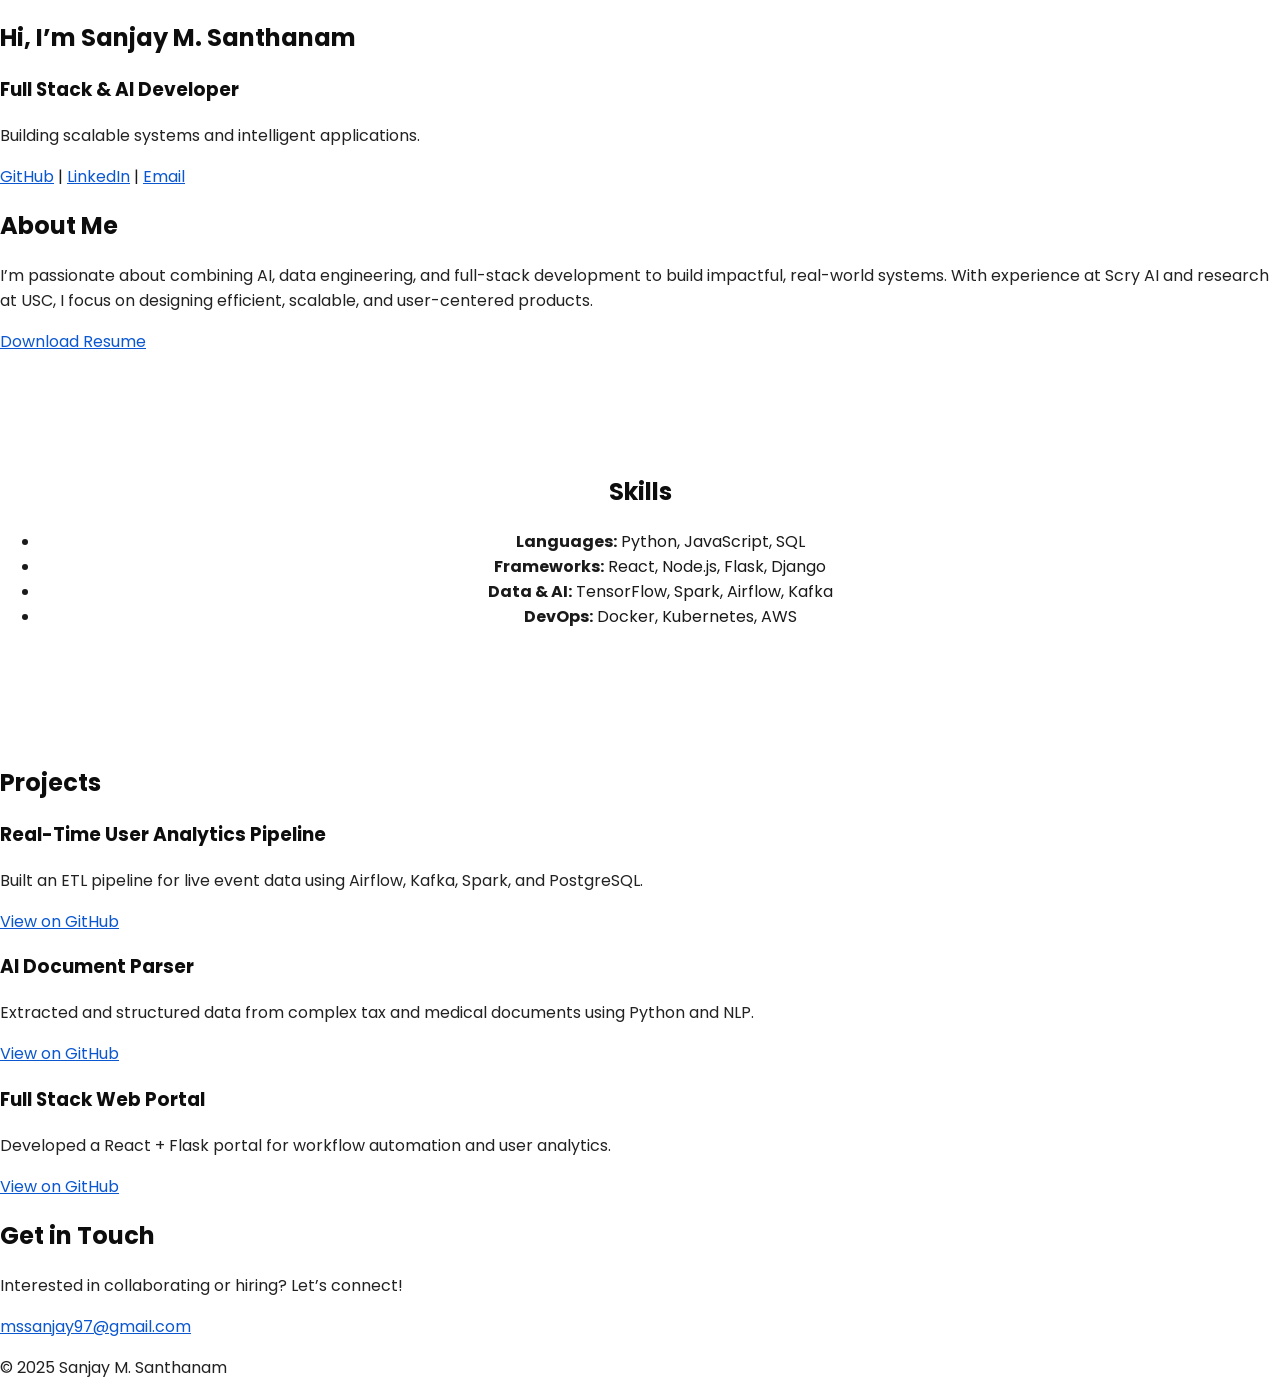
<file: asdfgf.html>
<!DOCTYPE html>
<html lang="en">
<head>
  <meta charset="UTF-8" />
  <meta name="viewport" content="width=device-width, initial-scale=1.0" />
  <title>Sanjay M. Santhanam | Full Stack & AI Developer</title>
  <link rel="stylesheet" href="style.css" />
  <link rel="icon" href="assets/favicon.png" />
</head>

<body>
  <!-- Hero Section -->
  <section id="hero">
    <h1>Hi, I’m <span class="highlight">Sanjay M. Santhanam</span></h1>
    <h3>Full Stack & AI Developer</h3>
    <p>Building scalable systems and intelligent applications.</p>
    <div class="social-links">
      <a href="https://github.com/mssanjay97" target="_blank">GitHub</a> |
      <a href="https://linkedin.com/in/mssanjay97" target="_blank">LinkedIn</a> |
      <a href="mailto:mssanjay97@gmail.com">Email</a>
    </div>
  </section>

  <!-- About -->
  <section id="about">
    <h2>About Me</h2>
    <p>I’m passionate about combining AI, data engineering, and full-stack development to build impactful, real-world systems. With experience at Scry AI and research at USC, I focus on designing efficient, scalable, and user-centered products.</p>
    <a href="resume.pdf" class="btn">Download Resume</a>
  </section>

  <!-- Skills -->
  <section id="skills">
    <h2>Skills</h2>
    <ul>
      <li><b>Languages:</b> Python, JavaScript, SQL</li>
      <li><b>Frameworks:</b> React, Node.js, Flask, Django</li>
      <li><b>Data & AI:</b> TensorFlow, Spark, Airflow, Kafka</li>
      <li><b>DevOps:</b> Docker, Kubernetes, AWS</li>
    </ul>
  </section>

  <!-- Projects -->
  <section id="projects">
    <h2>Projects</h2>

    <div class="project">
      <h3>Real-Time User Analytics Pipeline</h3>
      <p>Built an ETL pipeline for live event data using Airflow, Kafka, Spark, and PostgreSQL.</p>
      <a href="https://github.com/mssanjay97/realtime-pipeline" target="_blank">View on GitHub</a>
    </div>

    <div class="project">
      <h3>AI Document Parser</h3>
      <p>Extracted and structured data from complex tax and medical documents using Python and NLP.</p>
      <a href="https://github.com/mssanjay97/doc-parser" target="_blank">View on GitHub</a>
    </div>

    <div class="project">
      <h3>Full Stack Web Portal</h3>
      <p>Developed a React + Flask portal for workflow automation and user analytics.</p>
      <a href="https://github.com/mssanjay97/web-portal" target="_blank">View on GitHub</a>
    </div>
  </section>

  <!-- Contact -->
  <section id="contact">
    <h2>Get in Touch</h2>
    <p>Interested in collaborating or hiring? Let’s connect!</p>
    <p><a href="mailto:mssanjay97@gmail.com">mssanjay97@gmail.com</a></p>
  </section>

  <footer>
    <p>© 2025 Sanjay M. Santhanam</p>
  </footer>
</body>
</html>
</file>
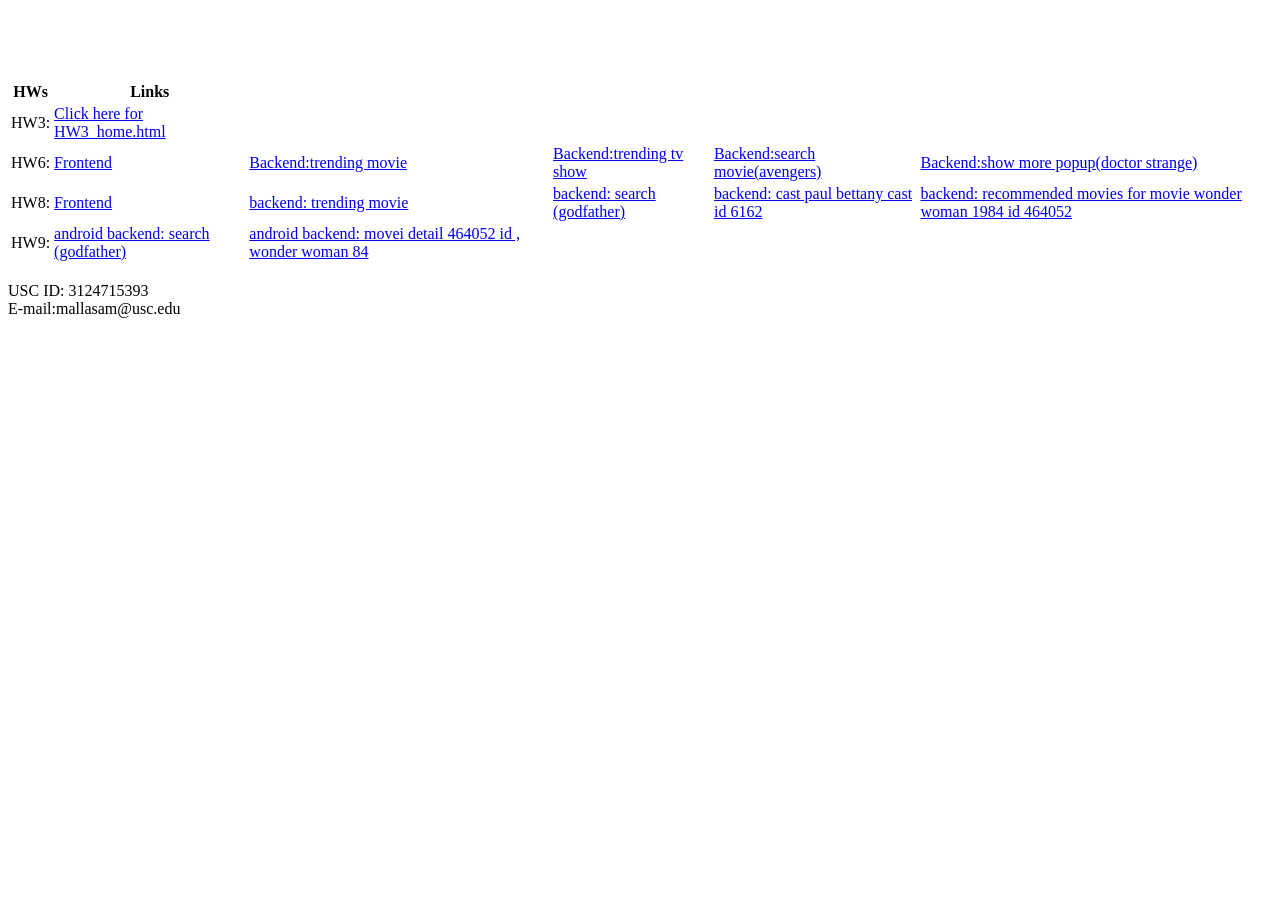
<file: shankaramshankaracharyamkesavambadarayanam.html>
<html>
<body>

<table>
<tr>
<th>HWs</th>
    <th>Links</th>
</tr>
<tr>
    <td>HW3:</td>
    <td><a href="https://mssanjay97.github.io/prajnanam_brahma_hw3/HW3_home.html">Click here for HW3_home.html</a></td>
    </tr>
    <tr>
    <td>HW6:</td>
    <td><a href="https://hw6sanjay.azurewebsites.net/">Frontend</a></td><br>
        <td><a href="https://hw6sanjay.azurewebsites.net/trendmovie" target="_blank">Backend:trending movie</a></td><br>
         <td><a href="https://hw6sanjay.azurewebsites.net/trendshow" target="_blank">Backend:trending tv show</a></td><br>
        <td><a href="https://hw6sanjay.azurewebsites.net/searchmovie/avengers" target="_blank">Backend:search movie(avengers)</a></td><br>
        <td><a href="https://hw6sanjay.azurewebsites.net/moremovie/284052" target="_blank">Backend:show more popup(doctor strange)</a></td>
        
    </tr>
    <tr>
    <td>HW8:</td>
    <td><a href="https://csci571hw8mallasam.uc.r.appspot.com/">Frontend</a></td>
        
        <td><a href="https://csci571hw8sanjay.uc.r.appspot.com/trendmovie">backend: trending movie</a></td>
        
          <td><a href="https://csci571hw8sanjay.uc.r.appspot.com/multisearch/godfather">backend: search (godfather)</a></td>
        
                  <td><a href="https://csci571hw8sanjay.uc.r.appspot.com/castdetails/6162">backend: cast paul bettany cast id 6162</a></td>
        
        
                          <td><a href="https://csci571hw8sanjay.uc.r.appspot.com/recommendmovie/464052">backend: recommended movies for movie wonder woman 1984 id 464052 </a></td>

        
        
    </tr>
    <tr>
    <td>HW9:</td>
    
        <td><a href="https://csci571hw8mallasam.uc.r.appspot.com/multisearch/godfather">android backend: search (godfather)</a></td>
        
                  <td><a href="https://csci571hw8mallasam.uc.r.appspot.com/moviedetail/464052">android backend: movei detail 464052 id , wonder woman 84</a></td>
        
        

        
        
        
    </tr>
</table>
    <br>
    USC ID: 3124715393
    <br>
E-mail:mallasam@usc.edu
</body>
</html>
</file>
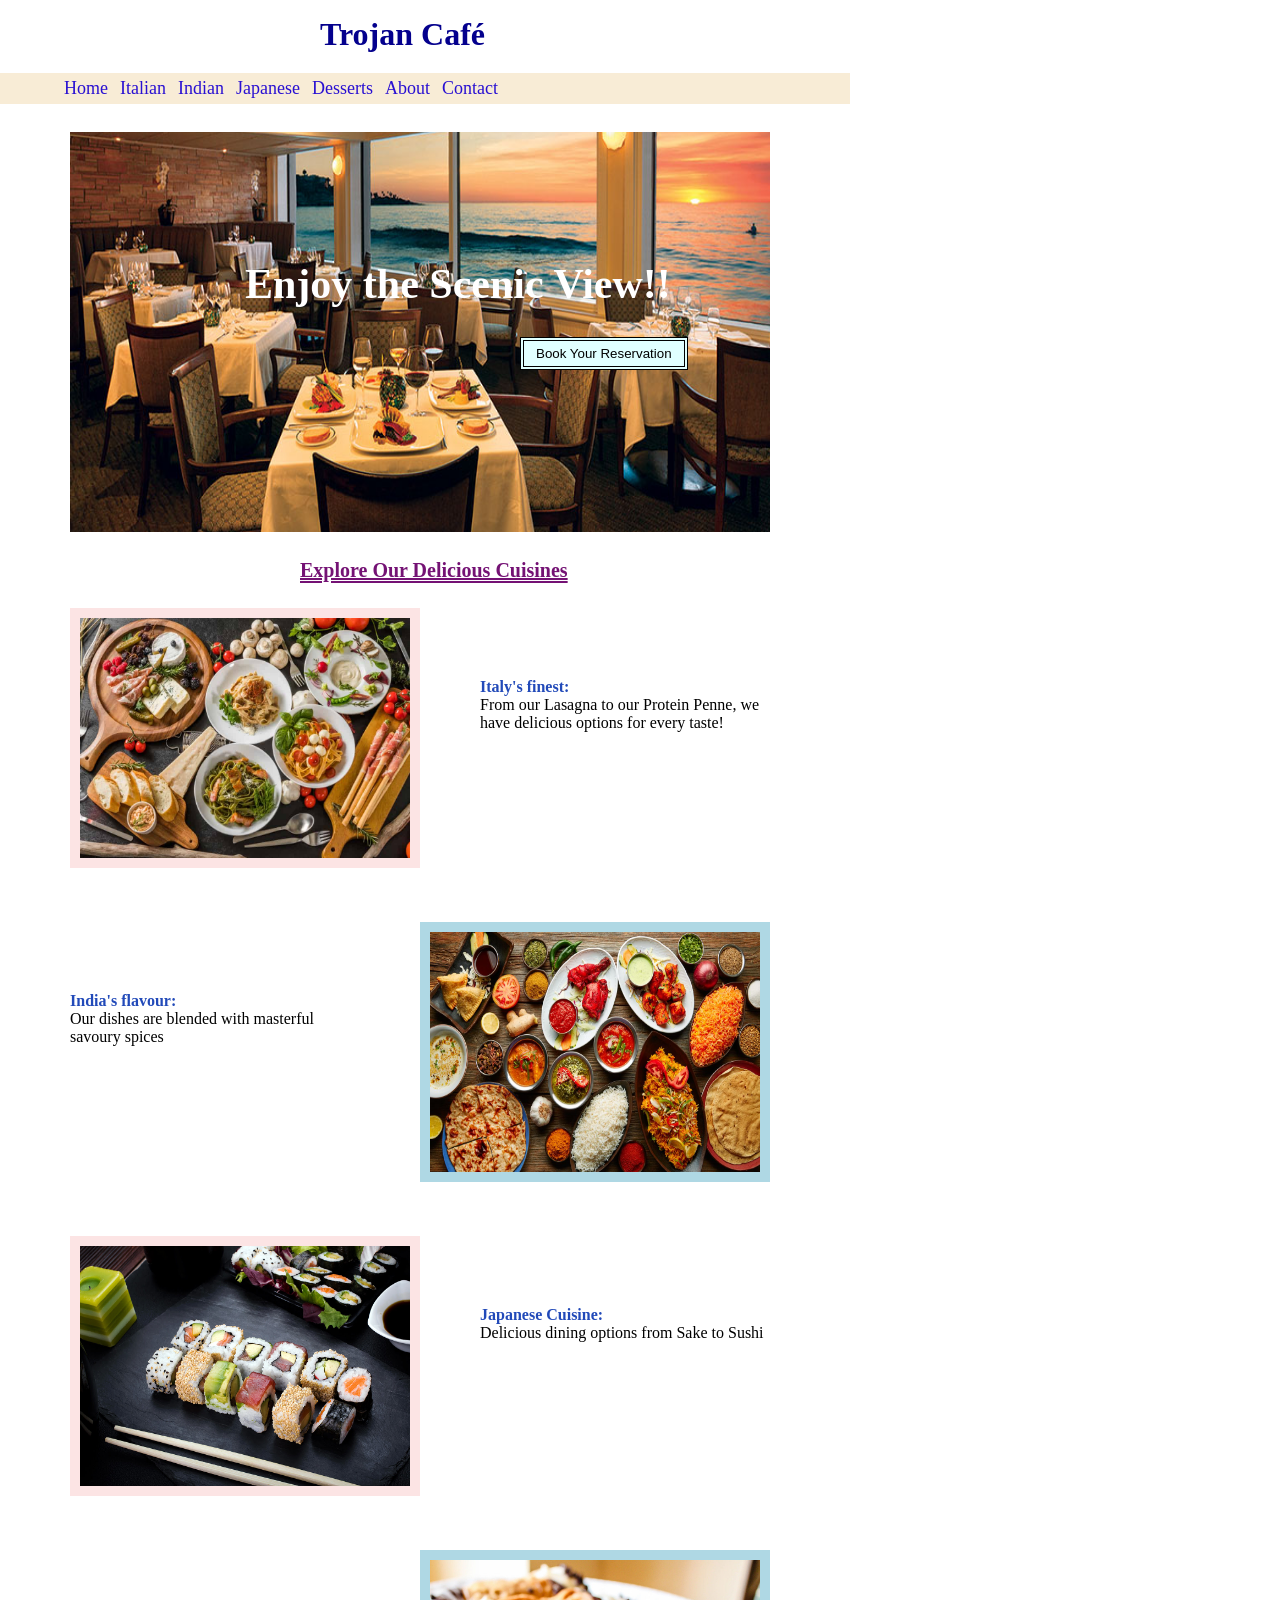
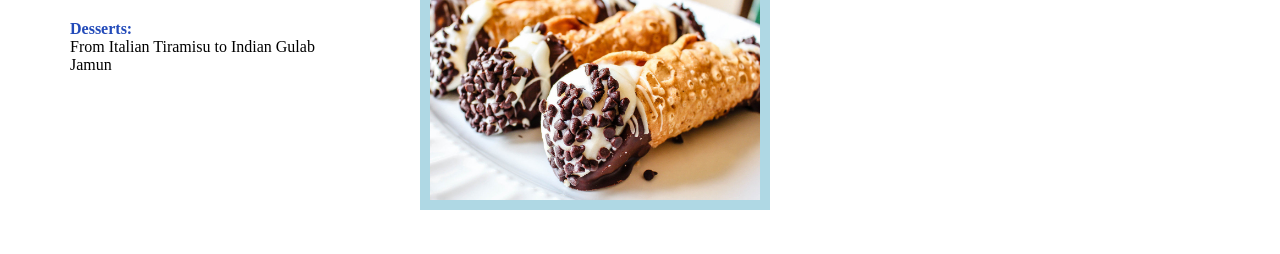
<file: prajnanam_brahma_hw3/HW3_home.html>
<html>
<head>
    <title>Home | Menu</title>
    </head>
<style>
    
    body{
        overflow-x:hidden;
        margin-left:0;
    }
    .texts
    {
         white-space: nowrap;
    /*overflow: hidden;*/
        
    }
    #title{
        color:rgb(4,0,141);
        margin-left:320px;
        padding-top:8px;

        font-weight: bold;
      font-family: 'Times New Roman';
        font-size:32px;
        margin-bottom: 20px;
    }
    
    #nav{
        display:block;
        width:850px;
        background-color: rgb(248,236,214);
        
        
         margin:0 !important;
  padding:0 !important;
        
       margin-bottom:10px;
    }
    
    .ele
    {
        display:inline-block;
        padding:5px 4px;
        font-size:18px;
        text-decoration: none;
        color:rgb(93,84,209);
    }

    
    
    
    
       #first{
        margin-left:60px;
    }
    
    a:link{
        /*color:rgb(80,60,131);*/
        color:rgb(41,16,210);
        /*color:rgb(11,122,235);*/
    }
    
    a:visited{
        /*color:rgb(180,136,156);*/
        
        /*color:rgb(93,67,102);*/
        color:rgb(62,95,102);
    }
  
    
    a:active{
        color:red;
    }
    
    
    .fixed-bg {
    margin:0px 0px 0px 0px;
  background-image: url("Restaurant.jpg");
 /* background-size: 900px 450px ;*/
      background-size: 760px 560px;
     background-position:50px 0px;  
        
          height: 400px;
        width:700px;
  background-attachment: fixed;
 /* background-position: left;*/
  background-repeat: no-repeat;
        
       
     
} 
   
    
       .Relative{
        margin-left: 70px;
           margin-top:10px;
        position:relative;
        
    }
    
    #enjoy
    {
        position: absolute;
  left: 175px;
        top:100px;
        font-size:42px;
        color:white;
       
    }
    
    button
    {position: absolute;
        left: 450px;
        top:205px;
        background-color: lightcyan;
        padding:5px 12px;
        /*
        outline-style: double;
        #outline-width: 2px;
        outline-color:black;
        */
        border-style:double;
        border-color:black;
        border-width:4px; 
        cursor: pointer;
    }
    
    #explore
    {
        
        margin-left:300px;color:rgb(116,18,116);font-family:'Comic Sans MS';font-size:20px; 
       
        
        
    }
    
    .left{
        margin-left:70px;
        margin-top:0px;
       /* height:300px;*/
        position:relative;
    }
    .left img
    {
        width:330px;
        height:240px;
        
        border-width:10px;
        border-color:rgb(252,228,228);
        border-style:solid;
        
    }
    .left .txt
    { display:inline-block;
       width:300px;
        height:190px;
        padding-top:70px;
        padding-left:30px;
         
         
        
        position:absolute;
        left:380px;
    }
    
    .left .heading,.right .heading
    {
       /*font-size:20px;*/
        
        color:rgb(34,74,185);
        font-weight: bold;
    }
    
    
    .right{
        margin-left:70px;
        margin-top:0px;
        /*height:300px;*/
        position:relative;
            
    }
    .right img
    {
        width:330px;
        height:240px;
        
        border-width:10px;
        border-color:rgb(175,216,228);
        border-style:solid;
        
        position:absolute;
        left:350px;
        
    }
    .right .txt
    { display:inline-block;
       width:330px;
        height:190px;
        padding-top:70px;
        
        
        
    }
    
    
    </style>
<body >
    <h1 id="title" id="home" class="texts"><strong>Trojan Café</strong></h1>
    

    <div id="nav"> 
    <a href="HW3_home.html"  id="first" class="ele">Home</a>
  <a href="#italian" class="ele">Italian</a>
  <a href="#indian" class="ele">Indian</a>
  <a href="#japanese" class="ele">Japanese</a>
  <a href="#desserts" class="ele">Desserts</a>
  <a href="welcome.htm" target="_blank" class="ele">About</a>
  <a href="welcome.htm" target="_blank" class="ele">Contact</a>
    
    </div>

 <br>
       
         <div class="Relative">
             <div class="fixed-bg"></div>
              <h1  id="enjoy" class="texts"> Enjoy the Scenic View!!</h1><button class="texts">Book Your Reservation</button> 
           </div>          
    
    <!-- style="padding-bottom:0px;;border-bottom: 5px double;"--> 
    
    
    
   <div id="explore" class="texts"><h4 ><bold style="text-decoration-line: underline; text-decoration-style: double;" >Explore Our Delicious Cuisines</h4> </span></div>
    
    
    
    <div class="left">
    
    <img src="Italian%20Cuisine.jpg" id="italian">
        
        <span class="txt ">
        <span class="heading">Italy's finest:</span>
           <br>
        <span>From our Lasagna to our Protein Penne, we have delicious options for every taste!</span>
        </span>
    </div> 
    
    
    <br><br><br>
    
    
    <div class="right">

    
        
        <span class="txt ">
        <span class="heading">India's flavour:</span>
           <br>
        <span>Our dishes are blended with masterful <br>savoury spices</span>
        </span>
        <img src="Indian%20Cuisine.jpg" id="indian">
    </div> 
    
    <br><br><br>

    
    
    

        <div class="left">
    
    <img src="Japanese%20Cuisine.jpg" id="japanese">
        
        <span class="txt ">
        <span class="heading">Japanese Cuisine:</span>
           <br>
        <span>Delicious dining options from Sake to Sushi</span>
        </span>
    </div> 
    
    
    <br><br><br>
    
    
    <div class="right">

    
        
        <span class="txt ">
        <span class="heading">Desserts:</span>
           <br>
        <span>From Italian Tiramisu to Indian Gulab <br>Jamun</span>
        </span>
        <img src="Desserts.jpg" id="desserts">
    </div> 
    
    <br><br>
    
    
    
    
    
    
    
    </body>
    
</html>
</file>
<file: style.css>
/* Main styles for Sanjay's portfolio (dark, clean, reference-style) */

@import url('https://fonts.googleapis.com/css2?family=Poppins:wght@300;400;600;700&display=swap');

* { box-sizing: border-box; }
html,body { height:100%; margin:0; font-family:'Poppins',sans-serif; scroll-behavior:smooth; }

/* NAV */
.nav-bg { background: linear-gradient(90deg,#0d6efd,#6610f2); }
.navbar .navbar-brand { color:#fff; font-weight:700; }
.navbar .nav-link { color: rgba(255,255,255,0.9); margin-right: .5rem; }
.navbar .nav-link:hover { color:#ffe082; }

/* HERO */
.hero {
  height: 82vh;
  min-height:420px;
  display:flex;
  align-items:center;
  background: linear-gradient(135deg,#0b0c10 0%,#1b2631 100%);
  color: #fff;
  padding-top: 80px;
}
.hero-inner { width:100%; }
.hero-text { text-align:center; }
.hero-text h1 { font-size:2rem; margin-bottom:.4rem; font-weight:700; color:#e6eef8; }
.hero-text .accent { color:#66fcf1; }
.hero-text p.lead { color:#d6dbe2; margin-bottom:10px; }
.hero-cta .btn-primary { background:#66fcf1; border: none; color:#0b0c10; }
.hero-cta .btn-outline-light { border-color: rgba(255,255,255,0.12); color:#fff; }

/* SECTION */
.section { padding: 60px 18px; }
.section .section-title { font-size:1.4rem; text-align:center; margin-bottom:12px; color:#c73333; }
.section .section-sub { text-align:center; color:#c73333; max-width:900px; margin:0 auto 22px; line-height:1.45; }

/* dark section background */
.section-dark { background: #0f1720; color: #d1d7df; }

/* CARDS (used for experience/projects/publications) */
.card {
  background: linear-gradient(180deg, rgba(255,255,255,0.02), rgba(255,255,255,0.01));
  border-radius: 12px;
  border: 1px solid rgba(255,255,255,0.03);
  color: #09a583;
  transition: transform .28s ease, box-shadow .28s ease;
}
.card:hover { transform: translateY(-6px); box-shadow: 0 10px 30px rgba(0,0,0,0.55); }
.card h4 { margin-top: 0; color:#199119; }
.card .muted { color:#4588e6; font-size: .95rem; }

/* video wrapper */
.video-wrap { margin-top:12px; border-radius:10px; overflow:hidden; }

/* Project links */
.project-links .btn { margin-right:8px; }

/* Projects grid */
.project-card { padding: 18px; }

/* publications simple style */
.card ul { margin-top:10px; padding-left:1.1rem; }

/* SKILLS logos grid */
.skills-logos {
  display:grid;
  grid-template-columns: repeat(auto-fit,minmax(110px,1fr));
  gap:18px;
  align-items:center;
  justify-items:center;
  margin-top:20px;
}
.skill-logo {
  width:110px; height:110px;
  display:flex; flex-direction:column; align-items:center; justify-content:center;
  background: linear-gradient(180deg, rgba(255,255,255,0.02), rgba(255,255,255,0.01));
  border:1px solid rgba(255,255,255,0.03);
  border-radius:12px;
  padding:12px;
  transition: transform .25s ease, box-shadow .25s ease;
}
.skill-logo img { max-width:64px; max-height:64px; display:block; }
.skill-logo .skill-label { margin-top:6px; color:#dbe8ef; font-size:.9rem; text-align:center; }
.skill-logo:hover { transform: translateY(-6px); box-shadow: 0 10px 25px rgba(0,0,0,0.5); }

/* EDUCATION cards */
.edu-container { display:flex; flex-wrap:wrap; gap:16px; justify-content:center; margin-top:18px; }
.edu-card { width:280px; padding:16px; background:linear-gradient(180deg, rgba(255,255,255,0.02), rgba(255,255,255,0.01)); border-radius:10px; border:1px solid rgba(255,255,255,0.03); }

/* CONTACT */
.contact-links a.btn { margin: 8px 6px; }

/* Footer */
.footer { padding:20px 0; background:#0b1220; color:#9fb0c8; }

/* RESPONSIVE tweaks */
@media (max-width: 768px) {
  .hero-text h1 { font-size:1.5rem; }
  .navbar { padding: .5rem 1rem; }
  .hero { padding-top: 100px; }
}

body {
  color: #1a1a1a;
}

h1, h2, h3, h4, h5, h6 {
  color: #0d0d0d;
}

p {
  color: #222222;
}

a {
  color: #0b57d0;
}

a:hover {
  color: #063a8c;
}

.card h3, 
.card p, 
.timeline-item h3, 
.timeline-item span, 
.edu-card h3, 
.edu-card span, 
.skill-item p, 
.contact-links a {
  color: #111111;
}

footer {
  color: #222222;
}


/* ====== Skills Section ====== */
#skills {
  text-align: center;
  padding: 100px 0;
  background: var(--bg-color);
}

#skills .section-title {
  font-size: 2.5rem;
  font-weight: 700;
  margin-bottom: 50px;
  color: #0d0d0d;
}

.skills-container {
  display: grid;
  grid-template-columns: repeat(auto-fit, minmax(120px, 1fr));
  gap: 30px;
  justify-items: center;
  align-items: center;
  padding: 0 50px;
}

.skill-box {
  background: rgba(255, 255, 255, 0.1);
  border-radius: 12px;
  padding: 20px;
  transition: transform 0.3s ease, box-shadow 0.3s ease;
  cursor: pointer;
  width: 140px;
  height: 140px;
  display: flex;
  flex-direction: column;
  justify-content: center;
  align-items: center;
}

.skill-box img {
  width: 60px;
  height: 60px;
  object-fit: contain;
  margin-bottom: 10px;
  transition: transform 0.3s ease;
}

.skill-box p {
  font-size: 1rem;
  font-weight: 600;
  color: #222;
  margin: 0;
}

.skill-box:hover {
  transform: scale(1.1);
  box-shadow: 0 0 20px rgba(0, 0, 0, 0.15);
}

.skill-box:hover img {
  transform: rotate(10deg);
}
</file>
